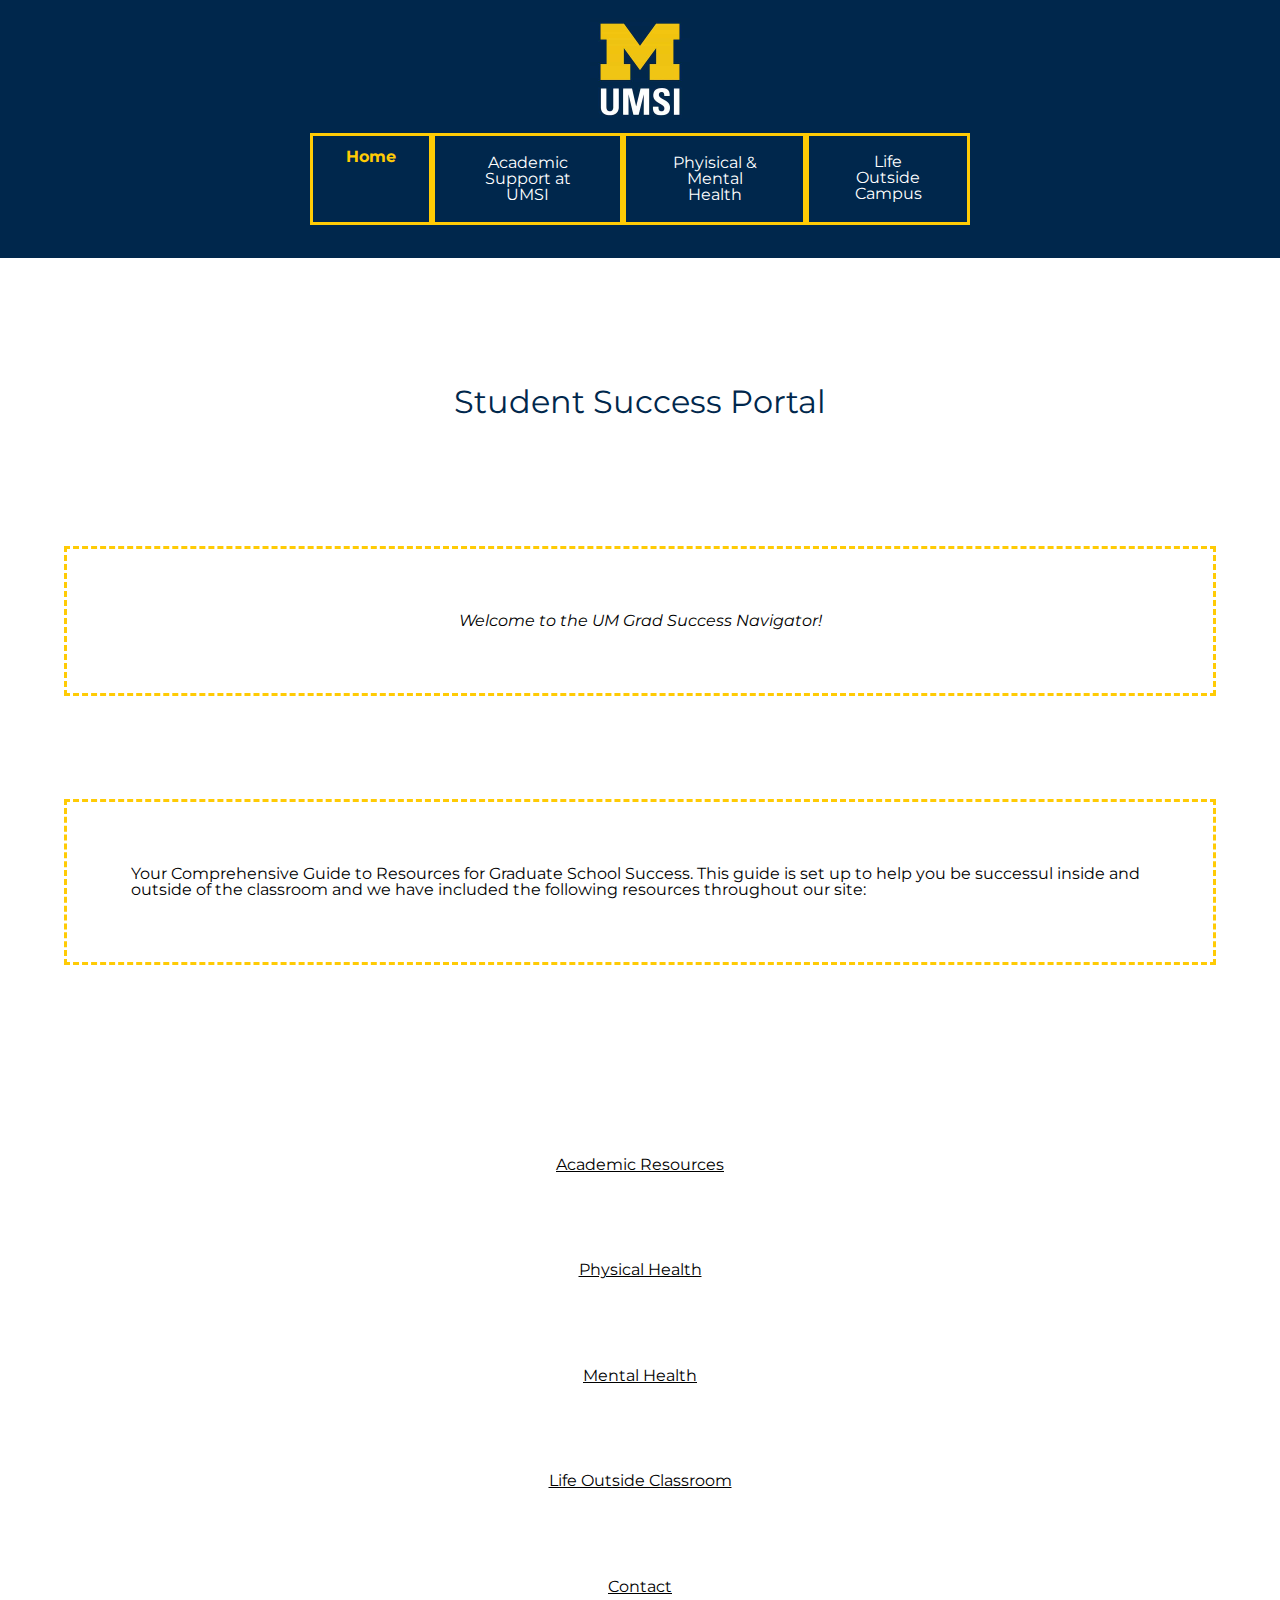
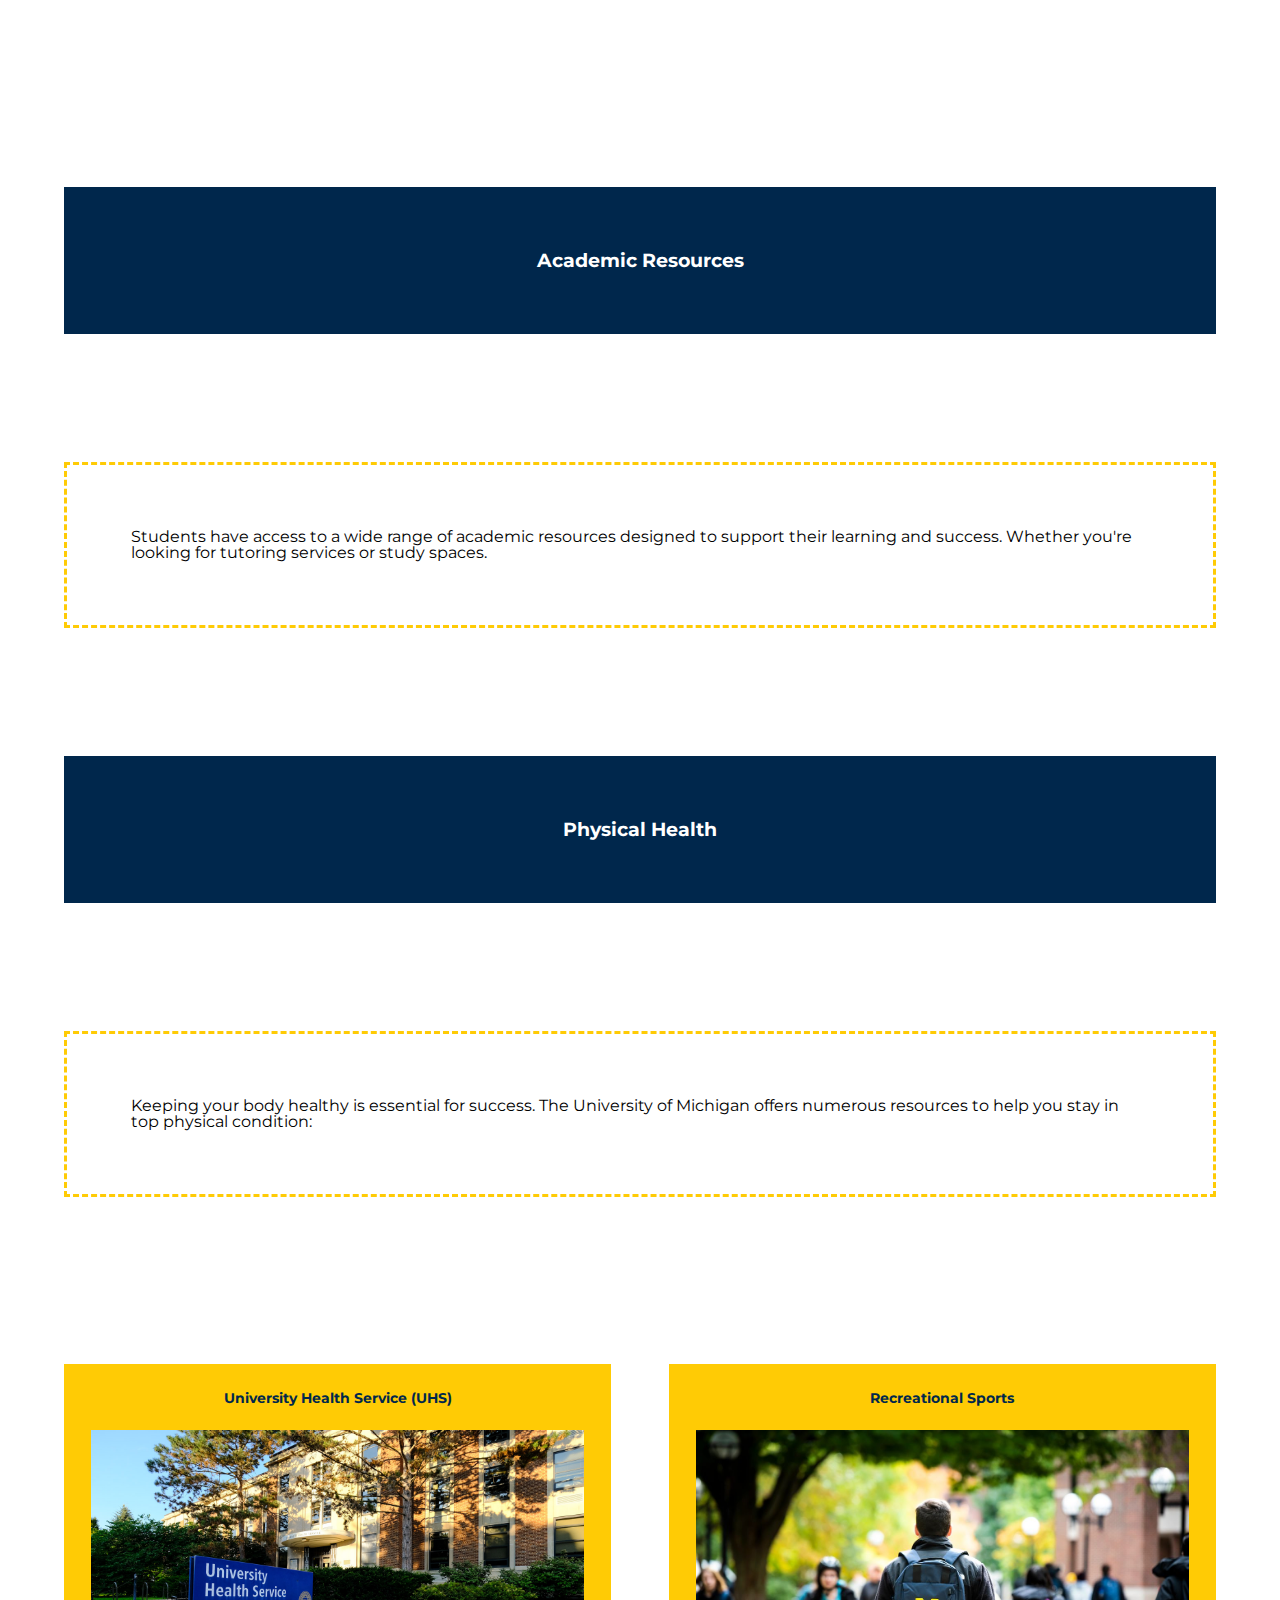
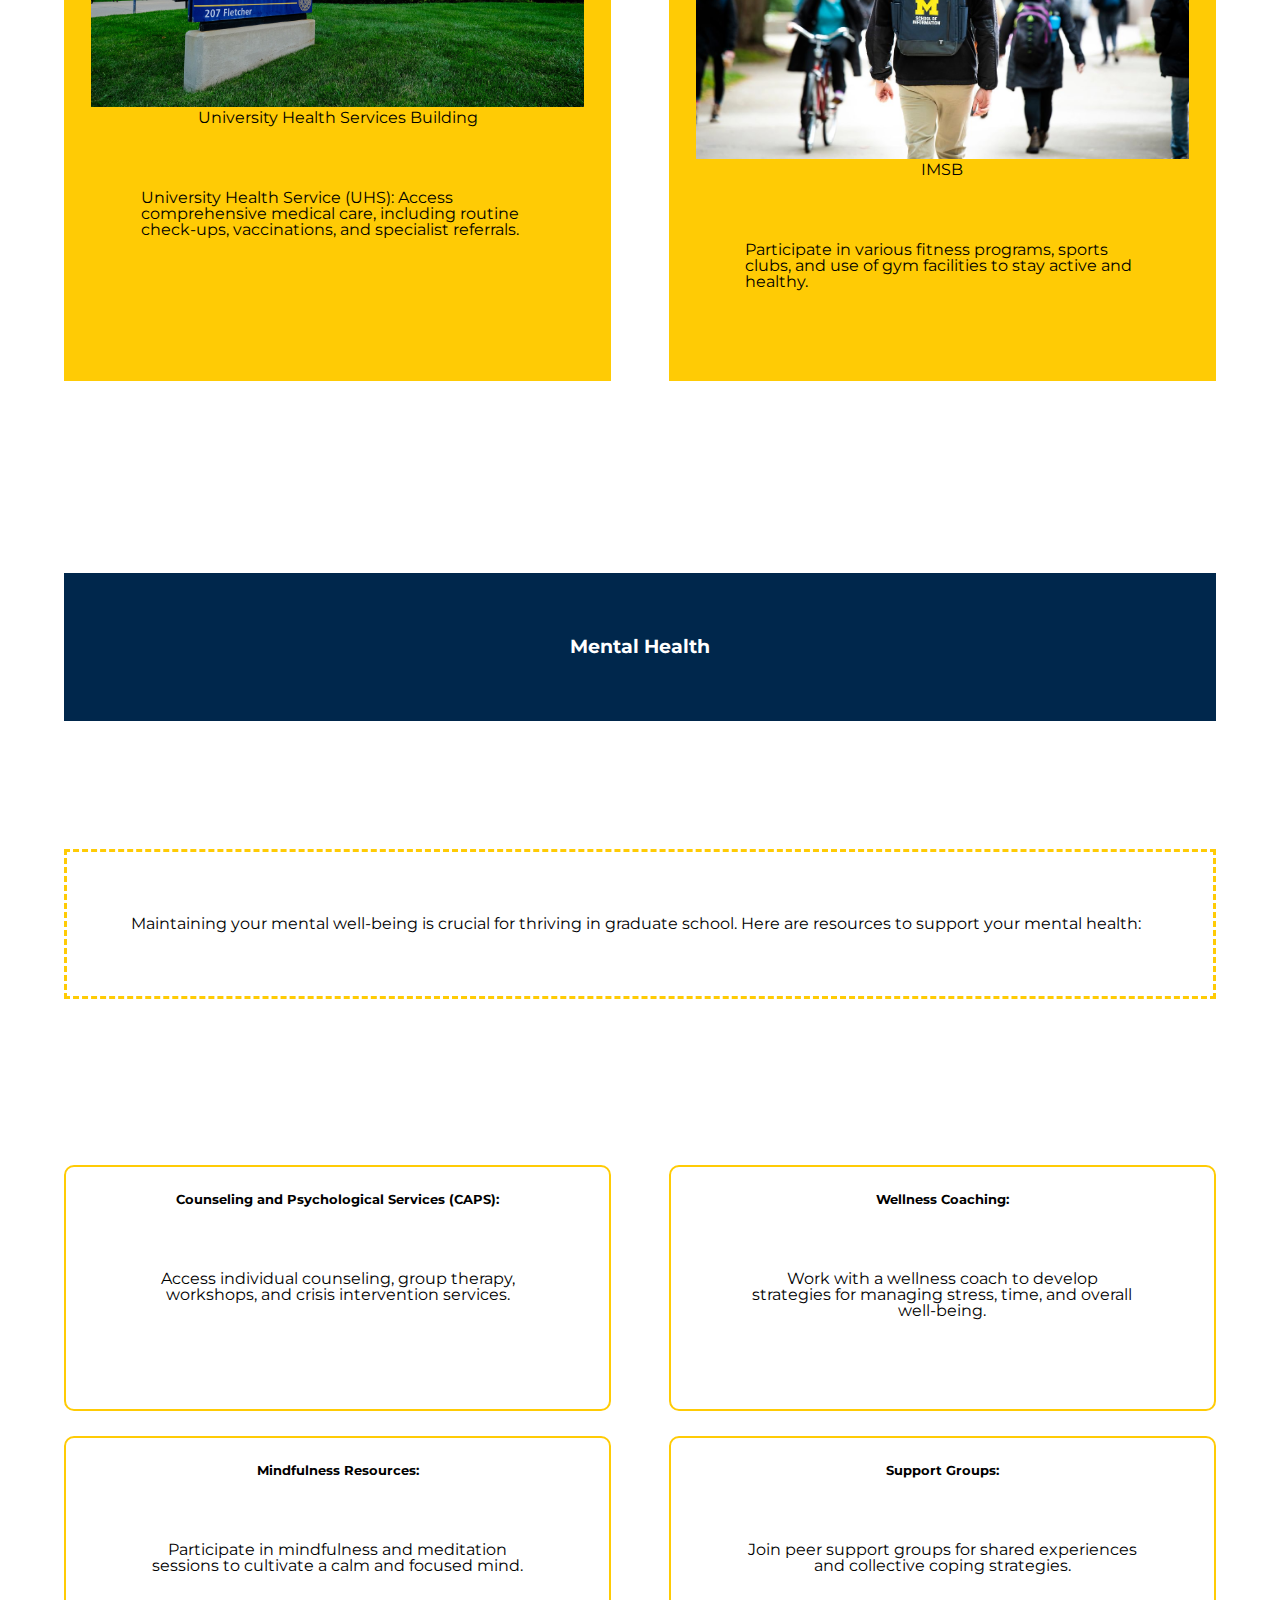
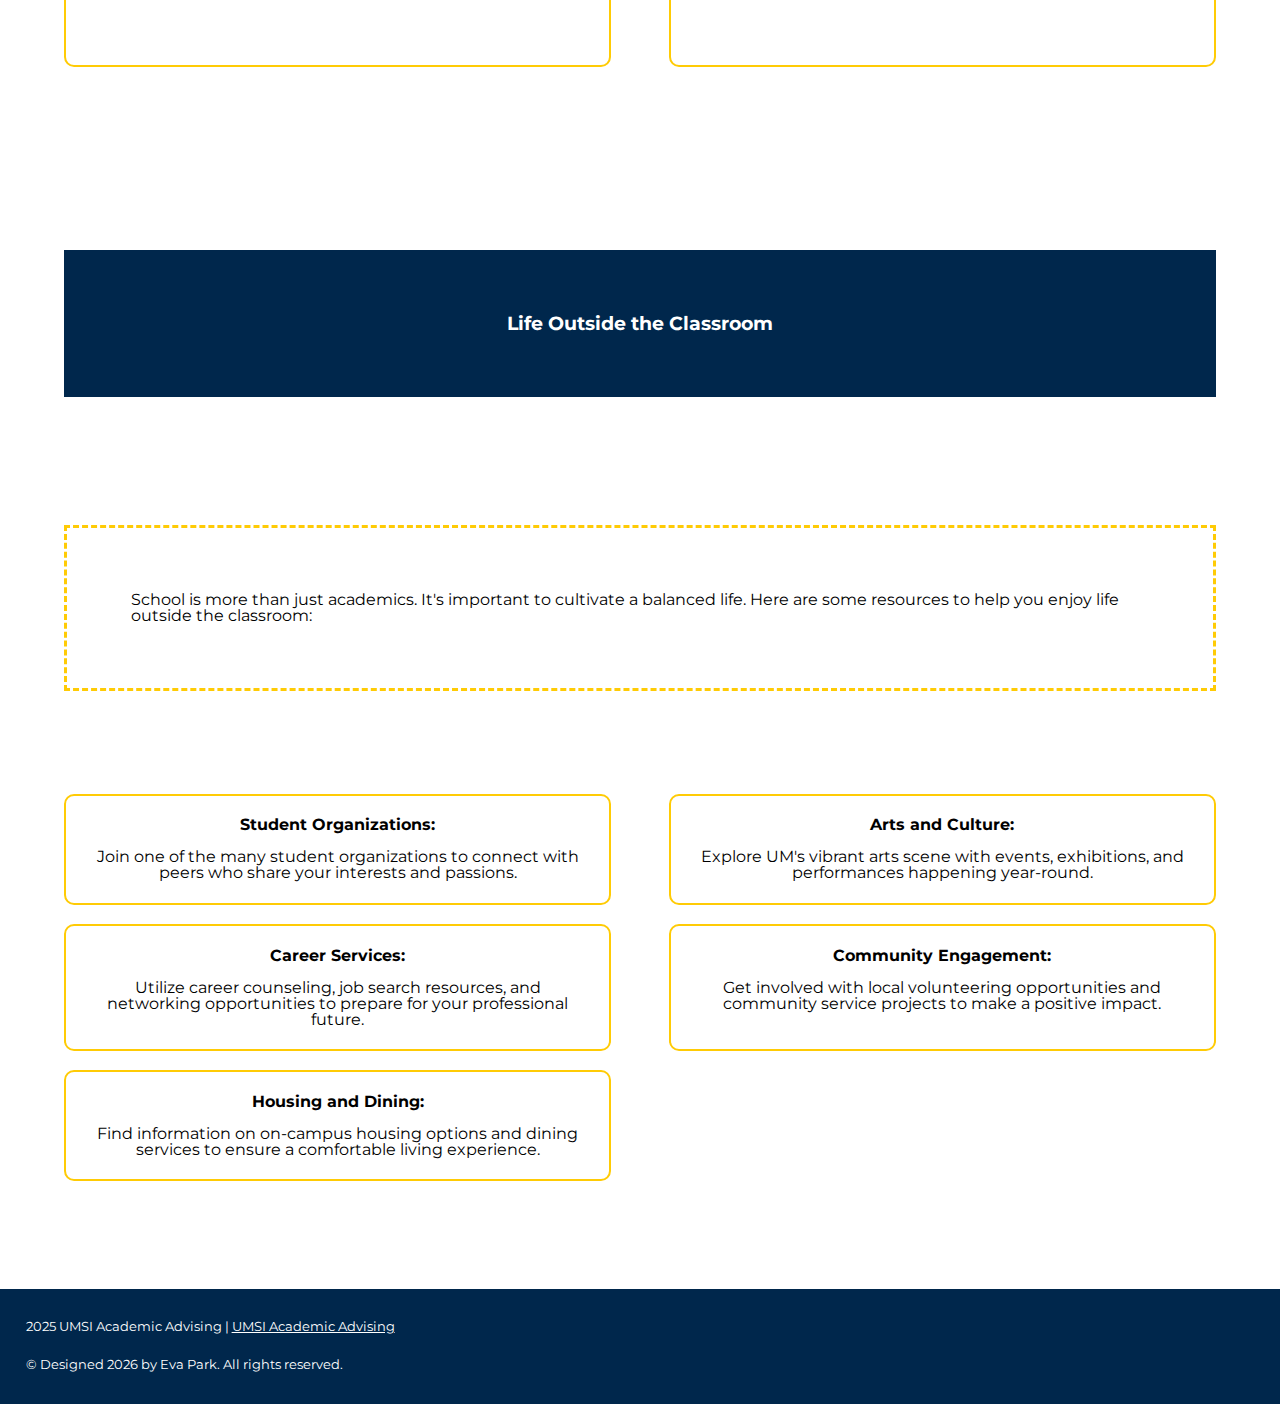
<file: index.html>
<!DOCTYPE html>
<html lang="en">
<head>
    <meta charset="UTF-8">
    <meta name="viewport" content="width=device-width, initial-scale=1.0">
    <link rel="stylesheet" href="css/html5reset.css">
    <link rel="stylesheet" type="text/css" href="css/style.css">
    <link href="https://fonts.googleapis.com/css2?family=Montserrat:ital,wght@0,100..900;1,100..900&display=swap" rel="stylesheet">
    <title>Student Success Portal</title>
</head>
<body>

    <header>
  <a href = "#main" class="skip">Skip to Main Content</a>
        <img class="logo" src="images/UMSI_signature_vertical_informal_solidblue.jpg" alt="UMSI Logo">
        <nav>
            <ul>
                <li><a href = "index.html" class="active">Home</a></li>
                <li><a href = "academic.html">Academic Support at UMSI</a></li>
                <li><a href = "health.html">Phyisical & Mental Health</a></li>
                <li><a href = "outside.html">Life Outside Campus</a></li>
            </ul>
        </nav>
        <h1 class="main-h1">Student Success Portal</h1>

    </header>
    <main id="main">
        <section>
            <p class="mainHeader">Welcome to the UM Grad Success Navigator!</p>
            <p> Your Comprehensive Guide to Resources for Graduate School Success. This guide is set up to help you be successul inside and outside of the classroom and we have included the following resources throughout our site:</p>
            <ol class="main-ol">
                <li>Academic Resources</li>
                <li>Physical Health</li>
                <li>Mental Health</li>
                <li>Life Outside Classroom</li>
                <li>Contact</li>
            </ol>
        </section>
<section>
    <h2>Academic Resources</h2>
    <p>Students have access to a wide range of academic resources designed to support their learning and success. Whether you're looking for tutoring services or study spaces. </p>

</section>

<h2>Physical Health</h2>
<p>Keeping your body healthy is essential for success. The University of Michigan offers numerous resources to help you stay in top physical condition:</p>
        <section class="physicalHealth">
           
            <article class="physicalHealth-item">
                <h3>University Health Service (UHS)</h3>
                <figure>
                    <img src="images/UHS.jpg" alt="University Health Services building">
                    <figcaption>University Health Services Building</figcaption>
                </figure>
                <p>University Health Service (UHS): Access comprehensive medical care, including routine check-ups, vaccinations, and specialist referrals.</p>
            </article>
            <article class="physicalHealth-item">
                <h3>Recreational Sports</h3>
                <figure>
                    <img src="images/UMSI_CampusFall_UMSIBackpack_02.jpg" alt="A student wears a UMSI backpack in fall on the drag.">
                    <figcaption>IMSB</figcaption>
                </figure>
                <p>Participate in various fitness programs, sports clubs, and use of gym facilities to stay active and healthy.</p>
            </article>
        </section>
        <h2>Mental Health</h2>
        <p>Maintaining your mental well-being is crucial for thriving in graduate school. Here are resources to support your mental health:</p>
        <section class="mentalHealth">
           
            <article>
                <h3>Counseling and Psychological Services (CAPS):</h3>
                <p> Access individual counseling, group therapy, workshops, and crisis intervention services.</p>
            </article>
            <article>
                <h3>Wellness Coaching:</h3>

                <p>Work with a wellness coach to develop strategies for managing stress, time, and overall well-being.</p>
            </article>
            <article>
                <h3>Mindfulness Resources:</h3>

                <p> Participate in mindfulness and meditation sessions to cultivate a calm and focused mind.</p>
            </article>
            <article>
                <h3>Support Groups:</h3>

                <p> Join peer support groups for shared experiences and collective coping strategies.</p>
            </article>
        </section>

        <h2>Life Outside the Classroom</h2>
            <p>School is more than just academics. It's important to cultivate a balanced life. Here are some resources to help you enjoy life outside the classroom:</p>
        <section>
            
            <article>
                <div  class="lifeOutside">
            
            <ul>
                <li><strong>Student Organizations:</strong><br><br>Join one of the many student organizations to connect with peers who share your interests and passions.</li>
                <li><strong>Arts and Culture:</strong><br><br>Explore UM's vibrant arts scene with events, exhibitions, and performances happening year-round.</li>
                <li><strong>Career Services:</strong><br><br>Utilize career counseling, job search resources, and networking opportunities to prepare for your professional future.</li>
                <li><strong>Community Engagement:</strong><br><br>Get involved with local volunteering opportunities and community service projects to make a positive impact.</li>
                <li><strong>Housing and Dining:</strong><br><br>Find information on on-campus housing options and dining services to ensure a comfortable living experience.</li>
            </ul>
        </div>

        </article>
        </section>
        <!-- Content taken & modified from UMGPT with the prompt, "write me a webpage of intro content to help University of Michigan Master's students navigate different resources for being successful in grad school - this will include academic resources, physical health resources, mental health resources, support for life outside the classroom"
        UMGPT. (2024). UMGPT (August 29th version) [Large language model]. -->
    </main>
    <footer>
        <p>2025 UMSI Academic Advising | <a href="https://sites.google.com/umich.edu/msiacademicadvising/student-support-resources">UMSI Academic Advising </a></p>
       
            <p>© Designed <span id="year"></span> by Eva Park. All rights reserved.</p>
        </footer>
        <script>
            document.getElementById("year").innerHTML = new Date().getFullYear();
          </script>
</body>

</html>
</file>
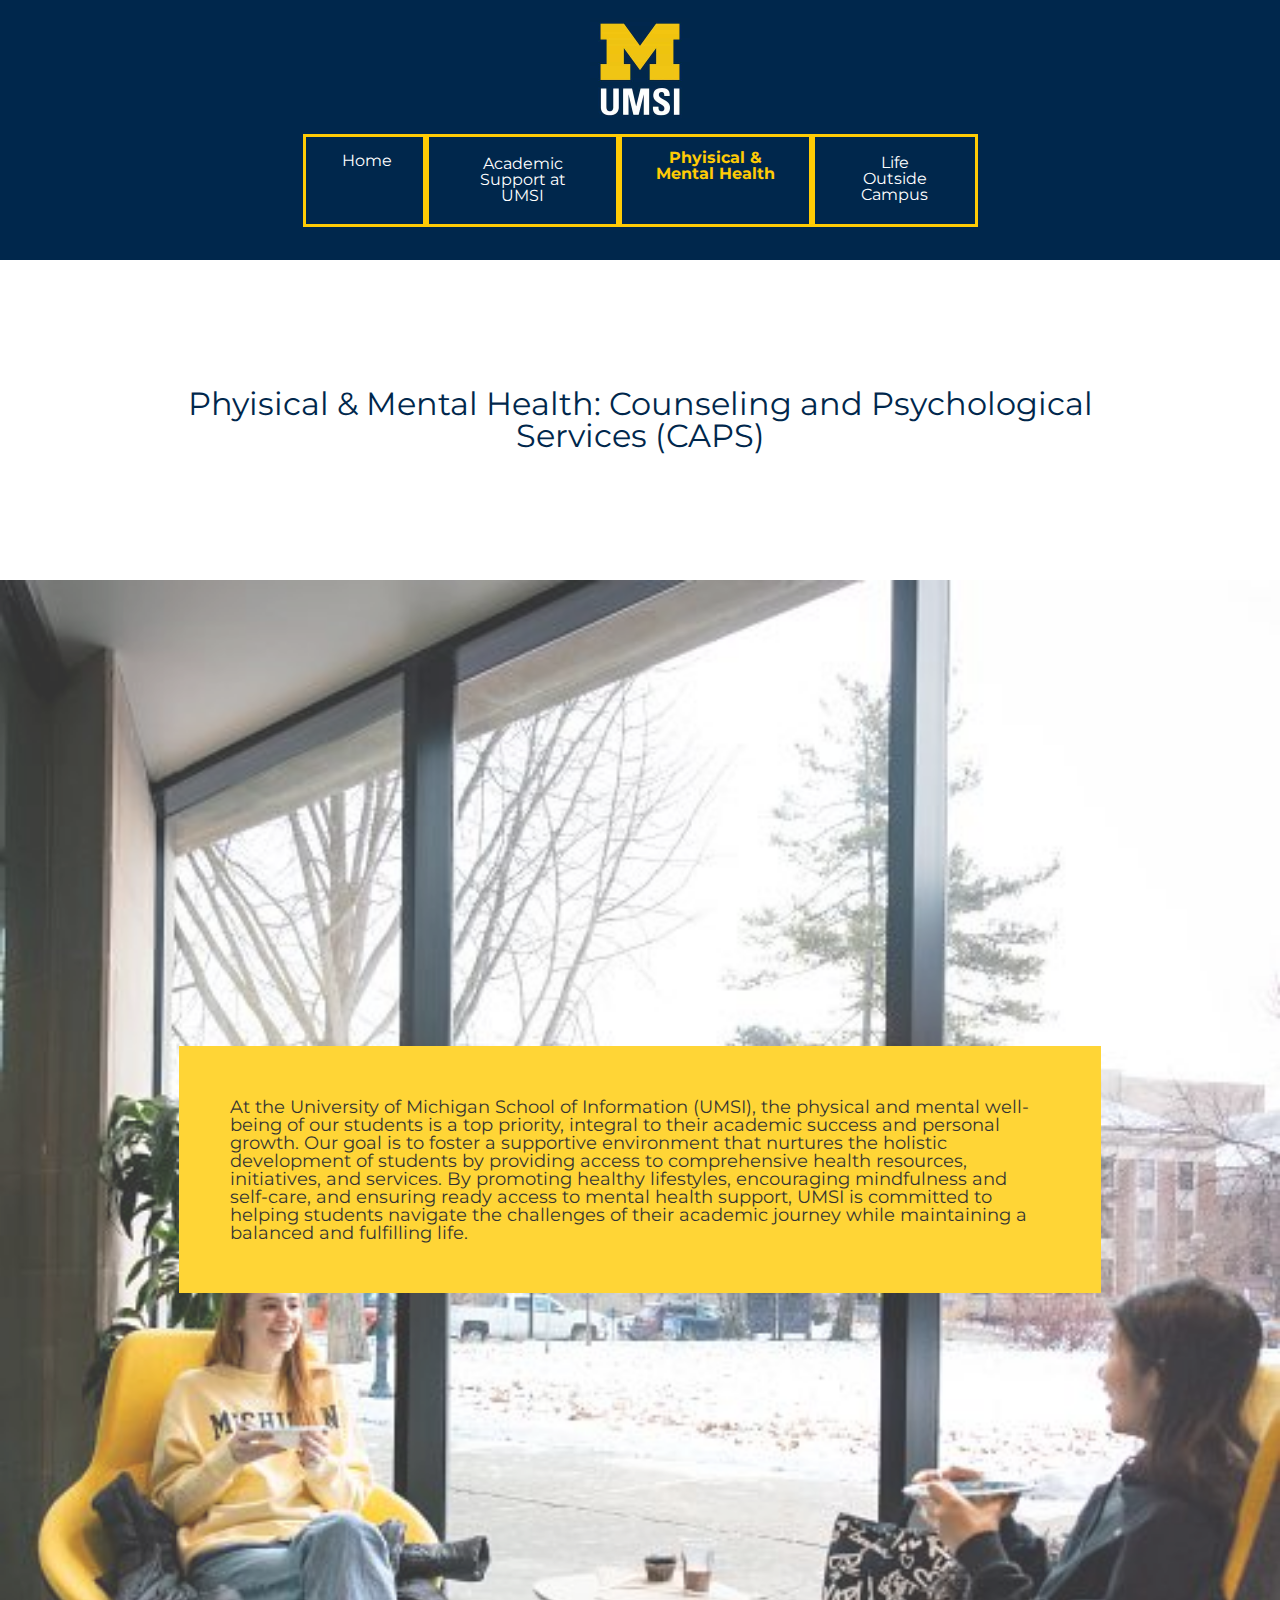
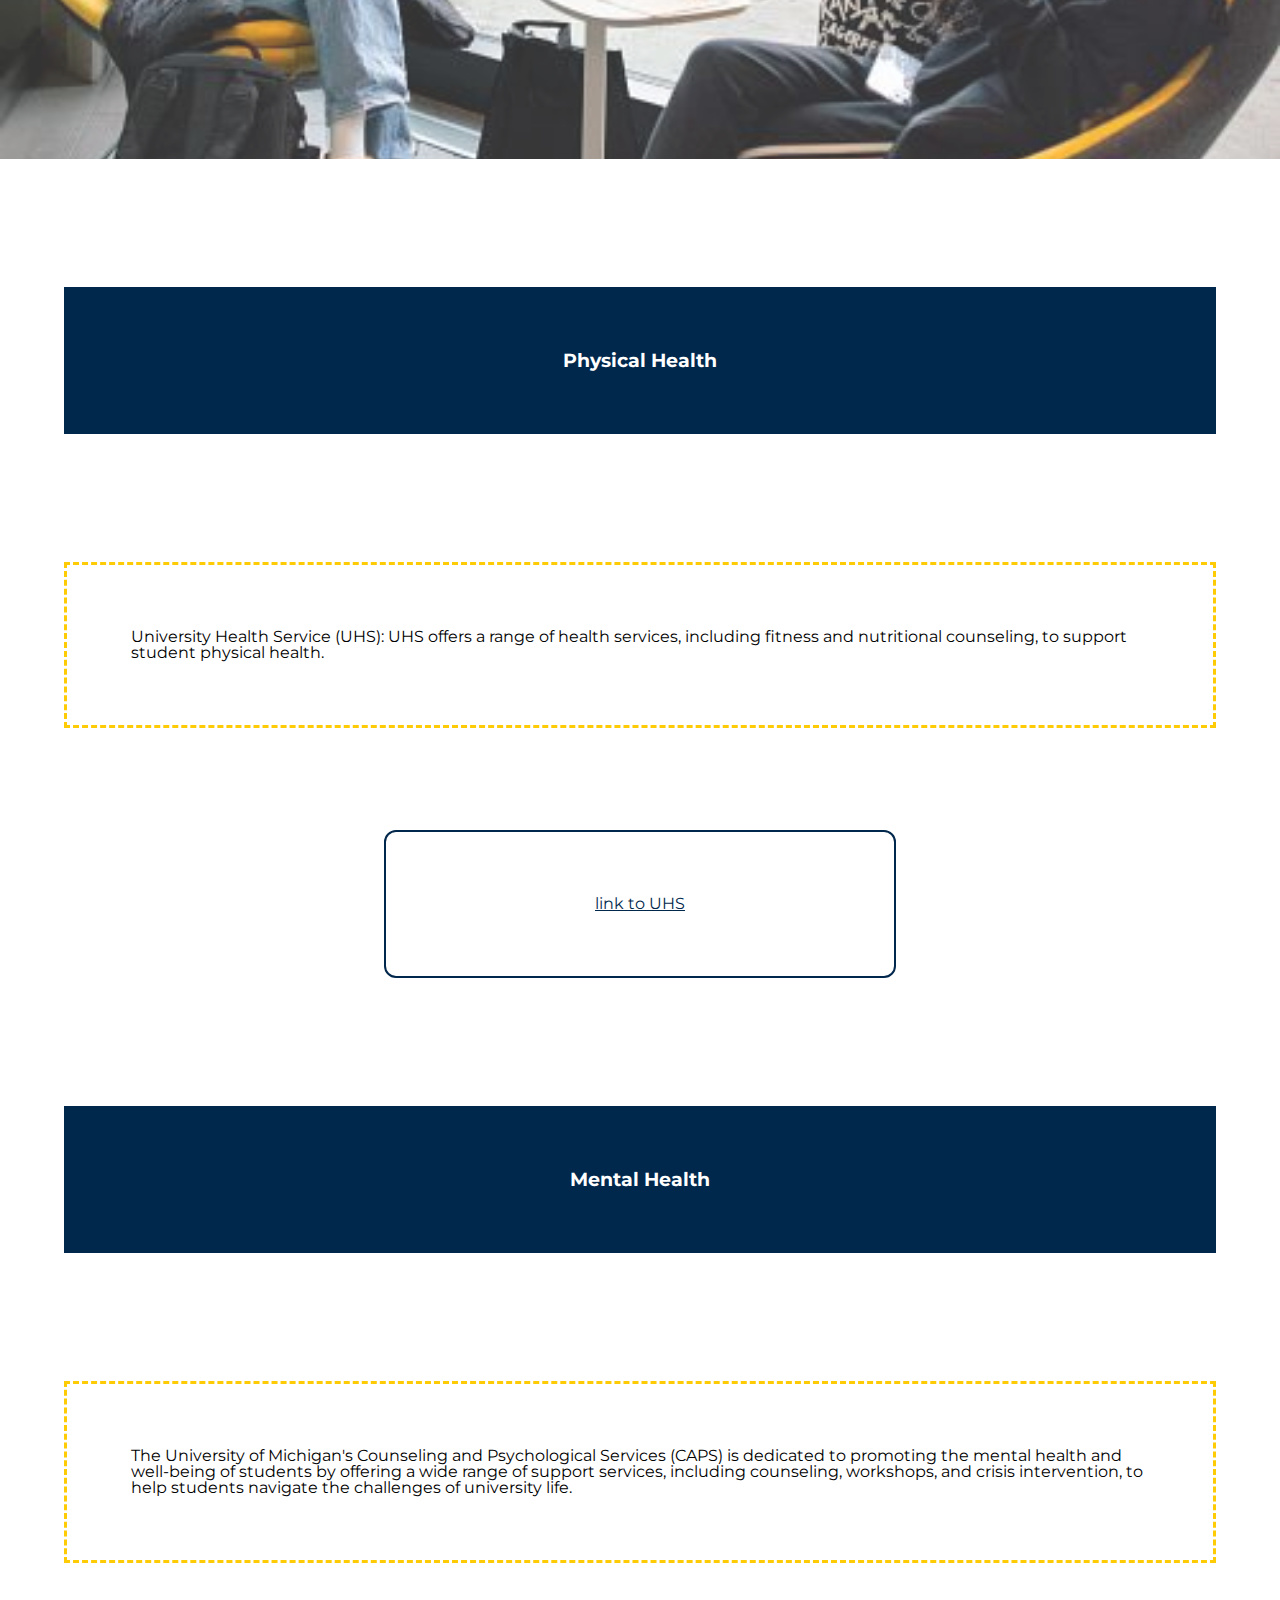
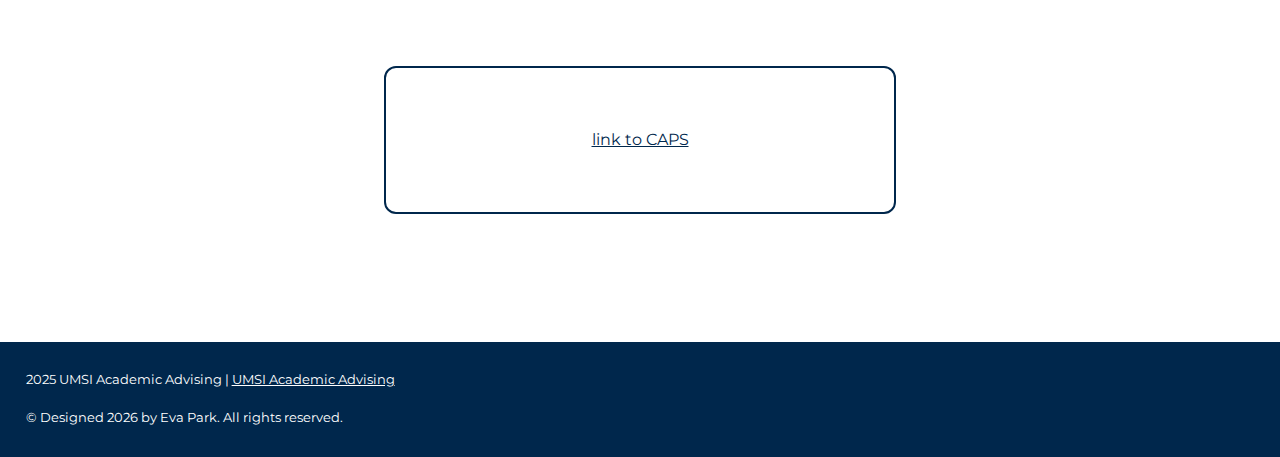
<file: health.html>
<!DOCTYPE html>
<html lang="en">
<head>
    <meta charset="UTF-8">
    <meta name="viewport" content="width=device-width, initial-scale=1.0">
    <link rel="stylesheet" href="css/html5reset.css">
    <link rel="stylesheet" type="text/css" href="css/style.css">
    <link href="https://fonts.googleapis.com/css2?family=Montserrat:ital,wght@0,100..900;1,100..900&display=swap" rel="stylesheet">
    <title>Page 1</title>
</head>
<body>

    <header>
        <a href = "#main" class="skip">Skip to Main Content</a>
        <img class="logo" src="images/UMSI_signature_vertical_informal_solidblue.jpg" alt="UMSI Logo">
            <nav>
                <ul>
                    <li><a href = "index.html">Home</a></li>
                    <li><a href = "academic.html">Academic Support at UMSI</a></li>
                    <li><a href = "health.html" class="active">Phyisical & Mental Health</a></li>
                    <li><a href = "outside.html">Life Outside Campus</a></li>
                </ul>
            </nav>
        <h1>Phyisical & Mental Health: Counseling and Psychological Services (CAPS)</h1>

    </header>
    <main id="main">
        <div class="pmhIntro">
            <p>At the University of Michigan School of Information (UMSI), the physical and mental well-being of our students is a top priority, integral to their academic success and personal growth. Our goal is to foster a supportive environment that nurtures the holistic development of students by providing access to comprehensive health resources, initiatives, and services. By promoting healthy lifestyles, encouraging mindfulness and self-care, and ensuring ready access to mental health support, UMSI is committed to helping students navigate the challenges of their academic journey while maintaining a balanced and fulfilling life. </p>
            <figure>
                <img src="images/MCOMMONS-WinterSemester2025-01 (1).jpg" alt="health page">
                
            </figure>
        </div>

            
            <!-- Jackie Wolf -->
    
<div>
    <h2>Physical Health</h2>
   
    <p>University Health Service (UHS): UHS offers a range of health services, including fitness and nutritional counseling, to support student physical health. 
    </p>

    <a href="https://uhs.umich.edu/" class="uhs">link to UHS</a>
</div>
        <div>

            <h2> Mental Health</h2>

<p>The University of Michigan's Counseling and Psychological Services (CAPS) is dedicated to promoting the mental health and well-being of students by offering a wide range of support services, including counseling, workshops, and crisis intervention, to help students navigate the challenges of university life.</p>

            <a href="https://caps.umich.edu/" class="caps">link to CAPS</a>

        </div>
       
    </main>

     <!-- Content taken & modified from UMGPT with the prompt, "write an intro sentence about UM CAPS, write an intro paragraph that introduces the goal for UMSI students' Phyisical & Mental Health"
        UMGPT. (2024). UMGPT (August 29th version) [Large language model]. -->
        <footer>
            <p>2025 UMSI Academic Advising | <a href="https://sites.google.com/umich.edu/msiacademicadvising/student-support-resources">UMSI Academic Advising </a></p>
           
                <p>© Designed <span id="year"></span> by Eva Park. All rights reserved.</p>
            </footer>
            <script>
                document.getElementById("year").innerHTML = new Date().getFullYear();
              </script>
    
</body>

</html>
</file>
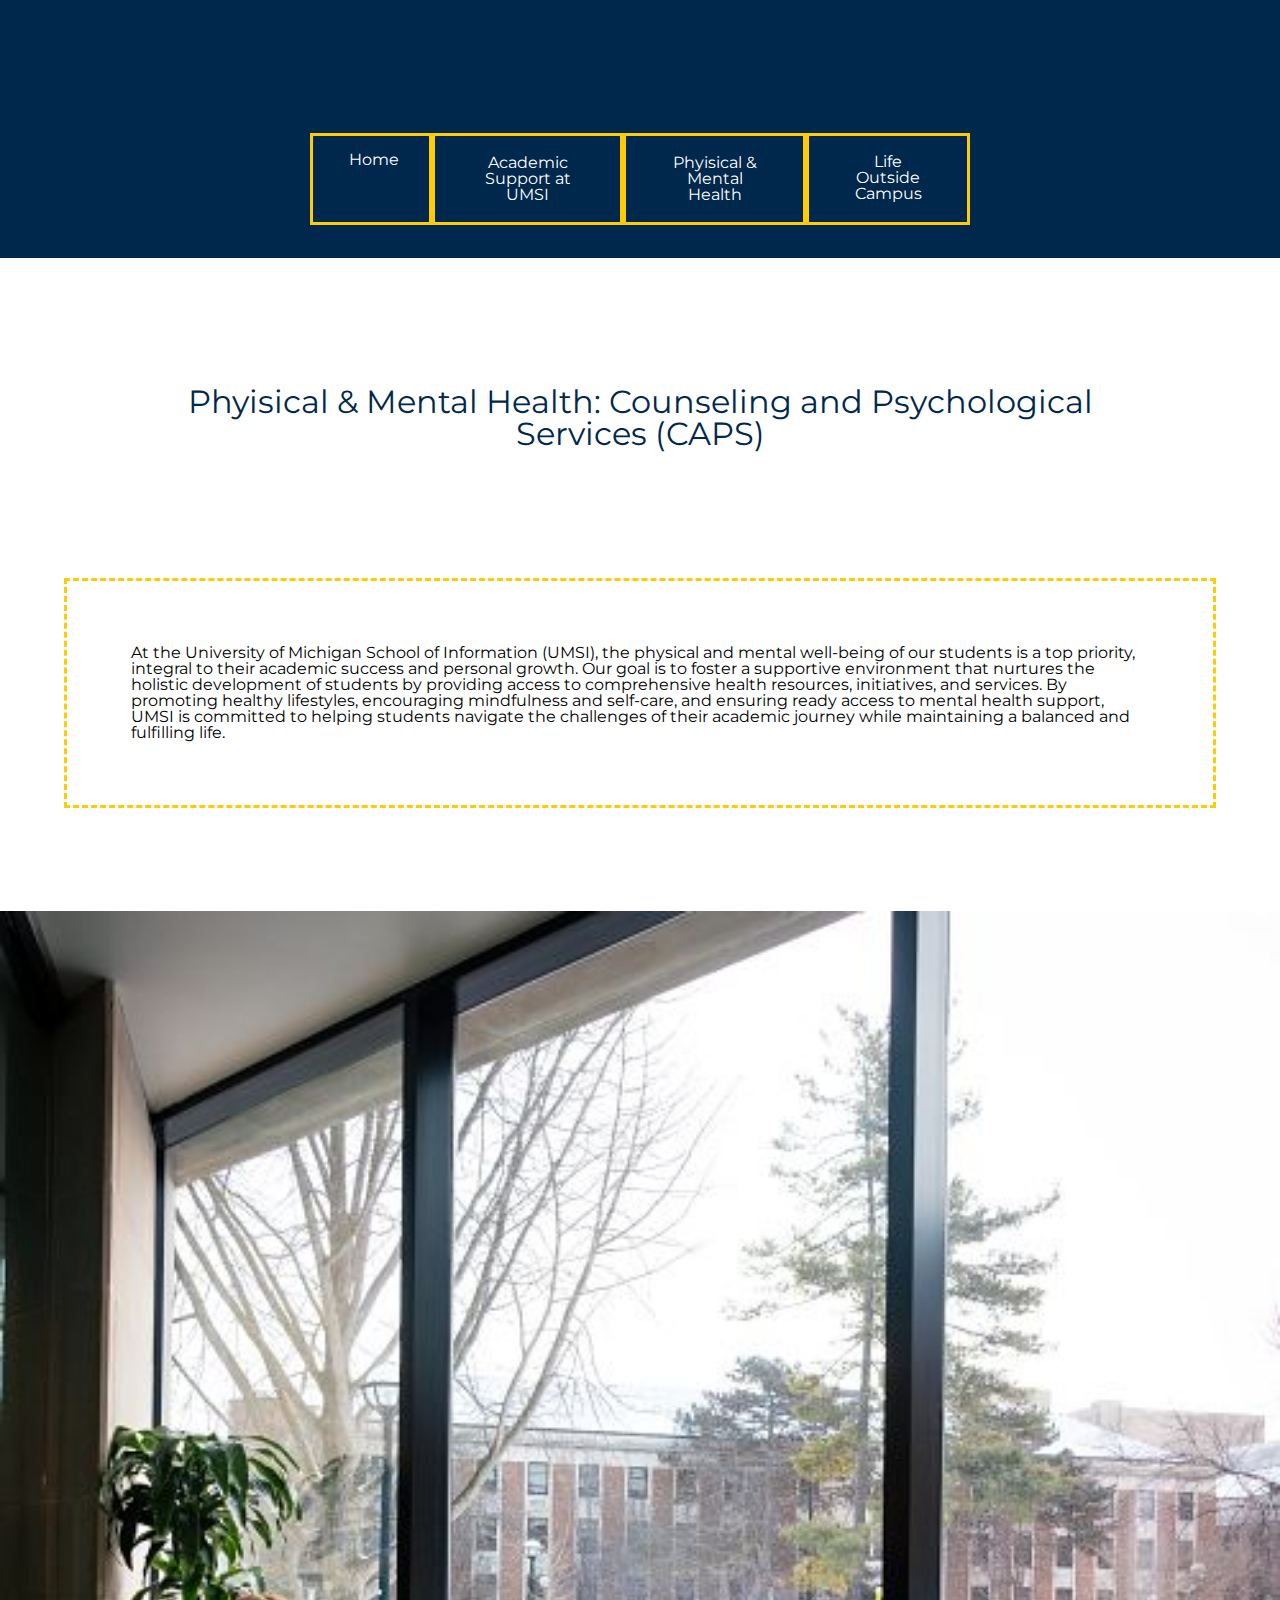
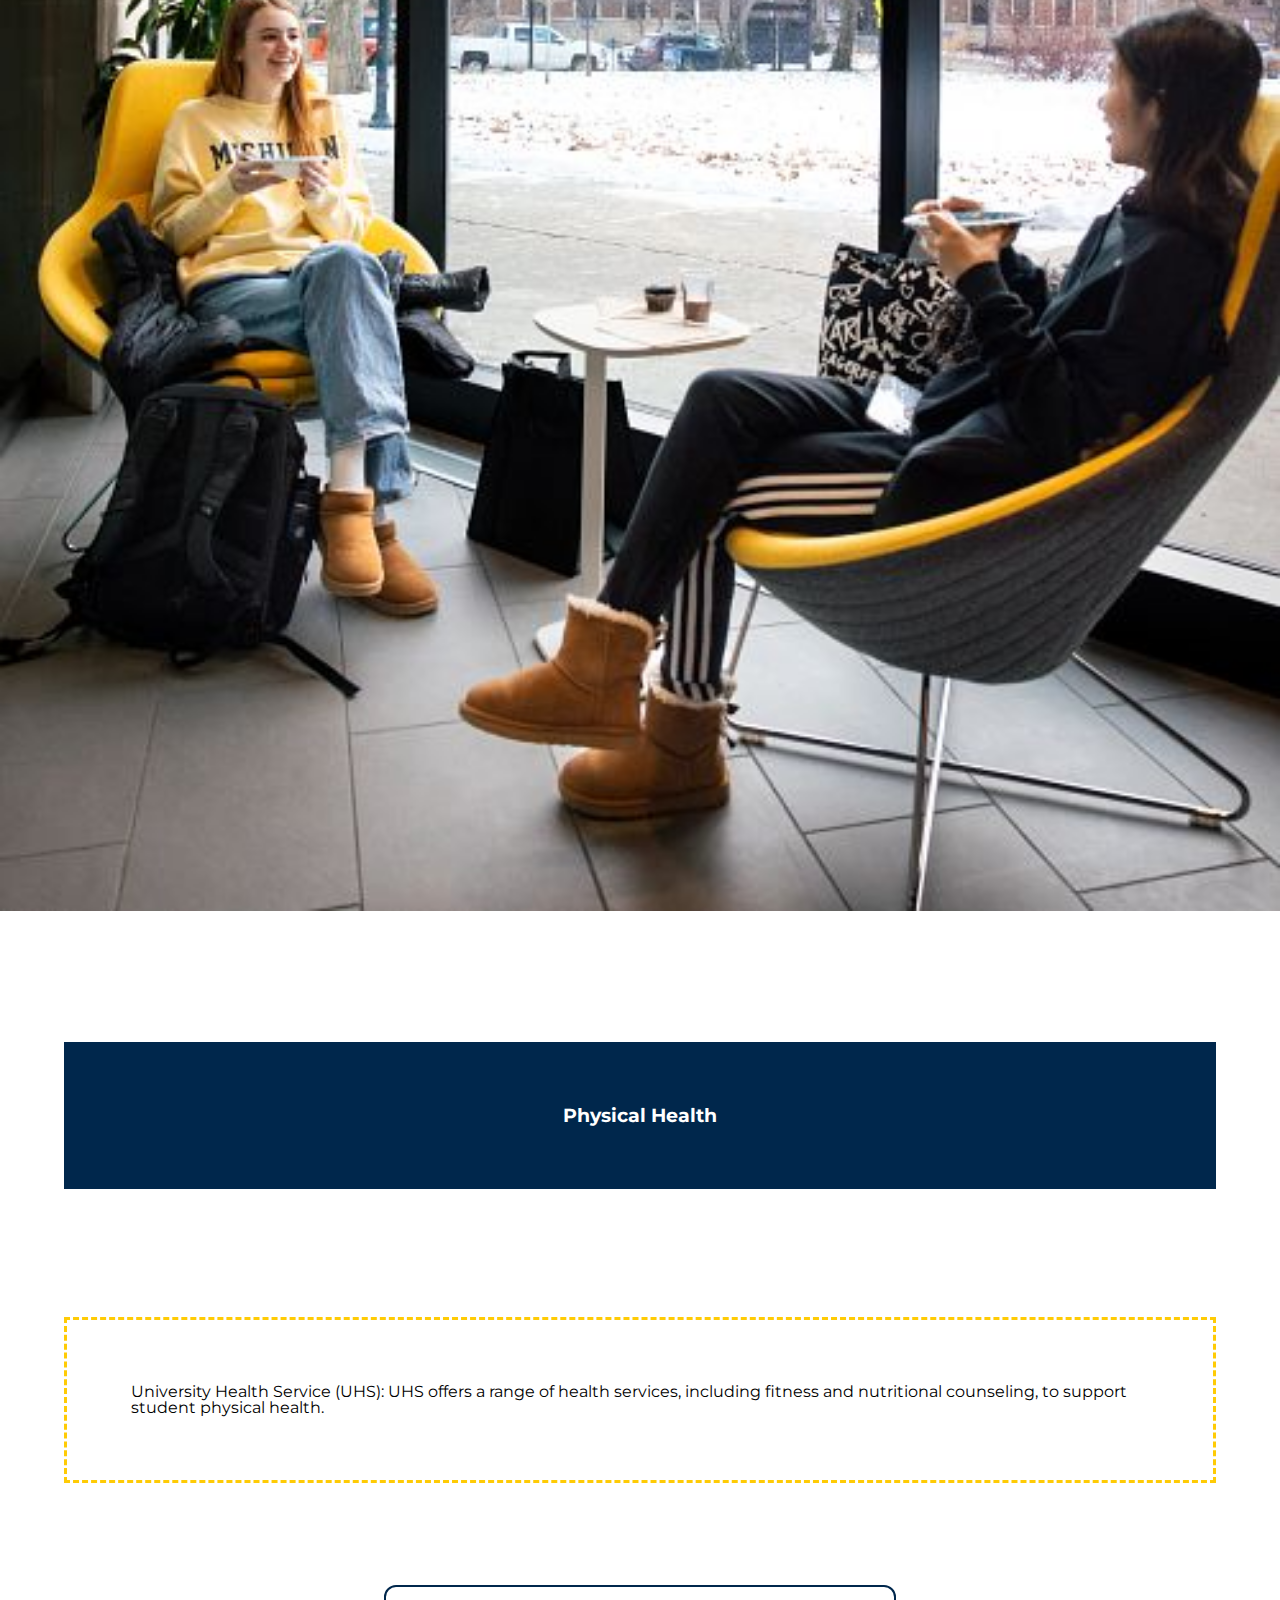
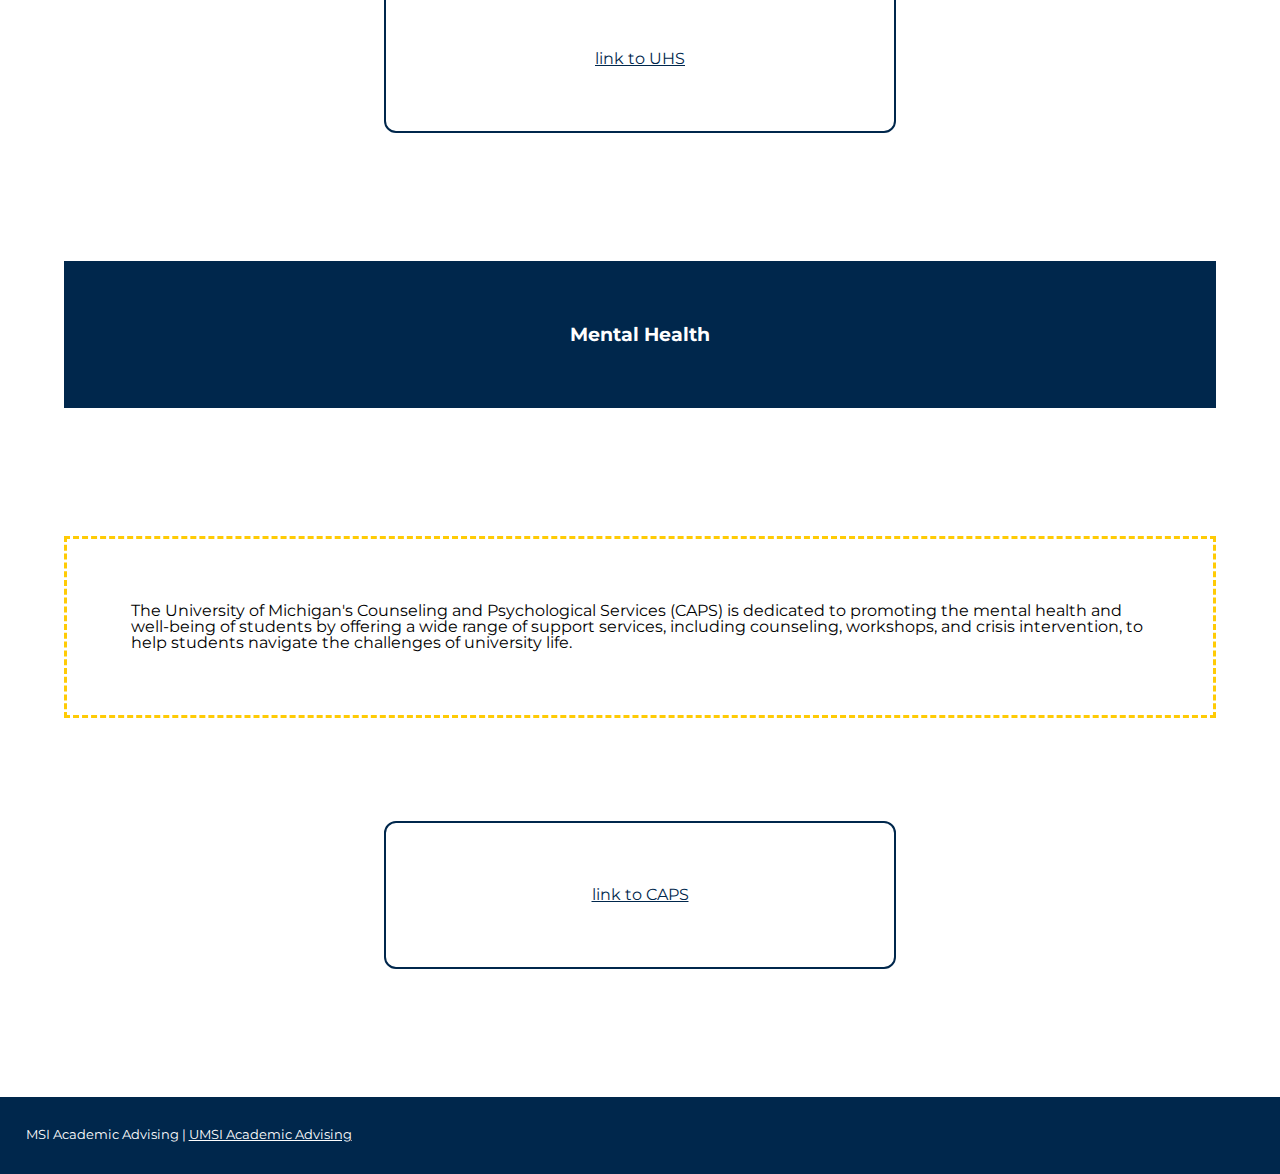
<file: page_2.html>
<!DOCTYPE html>
<html lang="en">
<head>
    <meta charset="UTF-8">
    <meta name="viewport" content="width=device-width, initial-scale=1.0">
    <link rel="stylesheet" href="css/html5reset.css">
    <link rel="stylesheet" type="text/css" href="css/style.css">
    <link href="https://fonts.googleapis.com/css2?family=Montserrat:ital,wght@0,100..900;1,100..900&display=swap" rel="stylesheet">
    <title>Page 1</title>
</head>
<body>

    <header>
        <a href = "#main" class="skip">Skip to Main Content</a>
            <nav>
                <ul>
                    <li><a href = "index.html">Home</a></li>
                    <li><a href = "page_1.html">Academic Support at UMSI</a></li>
                    <li><a href = "page_2.html">Phyisical & Mental Health</a></li>
                    <li><a href = "page_3.html">Life Outside Campus</a></li>
                </ul>
            </nav>
        <h1>Phyisical & Mental Health: Counseling and Psychological Services (CAPS)</h1>

    </header>
    <main id="main">
        <div>
            <p>At the University of Michigan School of Information (UMSI), the physical and mental well-being of our students is a top priority, integral to their academic success and personal growth. Our goal is to foster a supportive environment that nurtures the holistic development of students by providing access to comprehensive health resources, initiatives, and services. By promoting healthy lifestyles, encouraging mindfulness and self-care, and ensuring ready access to mental health support, UMSI is committed to helping students navigate the challenges of their academic journey while maintaining a balanced and fulfilling life. </p>
            <figure>
                <img src="images/MCOMMONS-WinterSemester2025-01 (1).jpg" alt="health page">
                
            </figure>
        </div>

            
            <!-- Jackie Wolf -->
    
<div>
    <h2>Physical Health</h2>
   
    <p>University Health Service (UHS): UHS offers a range of health services, including fitness and nutritional counseling, to support student physical health. 
    </p>

    <a href="https://uhs.umich.edu/" class="uhs">link to UHS</a>
</div>
        <div>

            <h2> Mental Health</h2>

<p>The University of Michigan's Counseling and Psychological Services (CAPS) is dedicated to promoting the mental health and well-being of students by offering a wide range of support services, including counseling, workshops, and crisis intervention, to help students navigate the challenges of university life.</p>

            <a href="https://caps.umich.edu/" class="caps">link to CAPS</a>

        </div>
       
    </main>

     <!-- Content taken & modified from UMGPT with the prompt, "write an intro sentence about UM CAPS, write an intro paragraph that introduces the goal for UMSI students' Phyisical & Mental Health"
        UMGPT. (2024). UMGPT (August 29th version) [Large language model]. -->
    <footer>
        <p>MSI Academic Advising | <a href="https://sites.google.com/umich.edu/msiacademicadvising/student-support-resources">UMSI Academic Advising </a></p>
    </footer>
    
</body>

</html>
</file>
<file: css/style.css>
body{
    font-family: "Montserrat", sans-serif;
}

.skip {
    position: absolute;
    left: -10000px;
    top: auto;
    width: 1px;
    height: 1px;
    overflow: hidden;
  }

  .skip:focus {
    position: static;
    width: auto;
    height: auto;
  }

img{
    width: 100%;
    height: auto;
}

.logo{
    height: 100px;
    width: auto;
    position: absolute;
    top: 2%;
    left: 35%;
}

nav .active {
color: #FFCB05;
font-weight: bold;
}

nav{
    width: 100%;
    background-color: #00274C;
    padding-top: 40%;
    display: flex;
    align-items: center;
    justify-content: center;
}

nav ul{
text-align: center;
margin: 0;
padding: 0;
}

nav ul li{
    margin: 5% 0;
    border: solid 3px #FFCB05;
    padding: 10% 0;
     
    
}

nav ul li a {
text-decoration: none;
font-size: 100%;
color: #ffffff;
margin: 5% 5%;
display: block;
}


nav ul li a:hover {
    background-color: #FFCB05; 
   
  }


h1{
    margin: 10%;
    font-size: 200%;
    color: #00274C;
    text-align: center;

}

.mainHeader{
    text-align: center;
    font-style: italic;
  
}

h2{
    padding: 5% 5%;
    font-weight: bold;
    font-size: larger;
    background-color: #00274C;
    color: #ffffff;
    margin: 10% 5%;
    text-align: center;
}

h3{
    font-size: 80%;
   
}

p{
    margin: 8% 5%;
    border: dashed 3px #FFCB05;
    padding: 5% 5%;
    
}

.main-ol{
    margin: 15%;
    text-align: center;
}

.main-ol li{
    margin: 10%;
    text-decoration: underline;
}

.lifeOutside li{

}

.pmhIntro p{
    background-color: #FFCB05;
}

.physicalHealth{
    display: grid;
    grid-template-columns: 1fr 1fr;
    gap:5%;
    padding: 5%;
    margin: 0 auto;
}

.physicalHealth-item{
    background-color: #FFCB05;
    text-align: center;
    padding: 5% 5%;
}

.physicalHealth-item h3{
    margin-bottom: 5%;
    color: #00274C;
    font-size: 90%;
    font-weight: bolder;
}

.physicalHealth-item p{
    border: none;
}

.physicalHealth p{
    text-align: left;

}

.mentalHealth{
    display: grid;
    grid-template-columns: repeat(2, 1fr);
    grid-template-rows: repeat(2, 1fr);
    gap:5%;
    padding: 5%;
    margin: 0 auto;

}

.mentalHealth article{
    border-radius: 10px;
    border:solid 2px #FFCB05;
    text-align: center;
    padding: 5% 5%;
    text-align: center;
}

.mentalHealth article h3{
    font-weight: bolder;
}

.mentalHealth p{
    border: none;
}

.lifeOutside ul{
    display: grid;
    grid-template-columns: repeat(2,1fr);
    grid-template-rows: repeat(2,1fr);
    gap: 5%;
    margin: 5% 5%;
    margin-bottom: 100px;
}

.lifeOutside ul li{
     border-radius: 10px;
    border:solid 2px #FFCB05;
    text-align: center;
    padding: 4% 4%;
    text-align: center;
}

.linkToOff{

    font-weight: bolder;
}

.linkToOn{


    font-weight: bolder;
}

strong{
    font-weight: bold;
}


.academicSupport_intro{
    margin: 10% 5%;
   
}

.academicSupport_intro p{
    background-color: #FFCB05;
}

.academicSupport{
    margin: 15% auto;
}

.tutoring{
    text-align: center;

}

.umsiTutoringIntro p{
    margin-bottom: 20%;
}

.umsiTutoring{
  
    color: #00274C;
    border: solid 2px #00274C;
    border-radius: 12px;
    background-color: #ffffff;
    padding: 5%;

}

.umsiTutoring:hover{
    background-color:#00274C;
    color: #FFCB05;
}

.studySpaces{
    margin-top: 20%;
}

.studyGrid {
    display: grid;
    grid-template-columns: 1fr 1fr;
    grid-template-rows: repeat(3,auto);
    align-items: center;
    gap: 2%;
    
}

.grid-item{
    display: flex;
    align-items: center;

}

.grid-item img{
    width: 100%;

}

.studySpaces h3{
    text-align: center;
    font-weight: bold;
}

.studySpaces p{
    font-size: 80%;
}


a.uhs{
    display: block;
    text-align: center;
}

.uhs{
    color: #00274C;
    border: solid 2px #00274C;
    border-radius: 12px;
    background-color: #ffffff;
    padding: 5% 5%;
    margin: 5% 20%;

}

.uhs:hover{

    background-color:#00274C;
    color: #FFCB05;
}

.caps{

    color: #00274C;
    border: solid 2px #00274C;
    border-radius: 12px;
    background-color: #ffffff;
    padding: 5% 5%;
    margin: 5% 20%;
}

.caps:hover{

    background-color:#00274C;
    color: #FFCB05;
}

a.caps{
    display: block;
    text-align: center;
}

.locIntro img{
    width: 100%;
    height: 400px;
    object-fit: cover;
}

.locIntro p{
    background-color: #FFCB05;
}


.MBC {
    display: block;
    text-align: center;

    color: #00274C;
    border: solid 2px #00274C;
    border-radius: 12px;
    background-color: #ffffff;
    padding: 5% 5%;
    margin: 5% 20%;
}

.MBC:hover{

    background-color:#00274C;
    color: #FFCB05;

}



.offContainer{
    background-color: #FFCB05;
    margin: 20% 0;
    margin-top: 10%;
    display: grid;
    grid-template-columns: repeat(3,1fr);
    justify-items: center;
    padding: 10% 4%;
}

.offContainer h3{
   
    text-align: center;
    color: #00274C;
    padding: 5%;
    background-color: #ffffff;
}

.offContainer-item{
    padding: 5%;
    min-width: 0;
    font-size: smaller;
}

.offContainer-item p{
    font-size: x-small;
    border: none;
}

.linkToOff{
    color: #00274C;
    border: solid 2px #00274C;
    border-radius: 12px;
    background-color: #ffffff;
    padding: 5%;
    grid-column-start: 1;
    grid-column-end: 4;
    margin-bottom: 10%;
}

.linkToOff:hover{
    background-color:#00274C;
    color: #FFCB05;
}

.linkToOn:hover{
    background-color:#00274C;
    color: #FFCB05;
}

.onContainer{
    background-color: #FFCB05;
    margin: 20% 0;
    margin-top: 10%;
    display: grid;
    grid-template-columns: repeat(3,1fr);
    justify-items: center;
    padding: 10% 4%;

}

.onContainer-item p{
    font-size: x-small;
    border: none;
}

.onContainer-item{
    padding: 5%;
    min-width: 0;
    font-size: smaller;
}

.linkToOn{
    color: #00274C;
    border: solid 2px #00274C;
    border-radius: 12px;
    background-color: #ffffff;
    padding: 5%;
    grid-column-start: 1;
    grid-column-end: 4;
    margin-bottom: 10%;
}
.onContainer h3{
   
    text-align: center;
    color: #00274C;
    padding: 5%;
    background-color: #ffffff;
}

footer{
    font-size: 80%;
    background-color: #00274C;
    color: #ffffff;
    padding: 0.5% 0;
    margin-top: 10%;
}

footer p{
    border: none;
    margin: 2% 2%;
    padding: 0;
}

footer a{
    color: #ffffff;
}



@media (min-width: 734px) {
    
nav ul{
    display:flex;
    /* align-items: center; */

}

.logo{
 
 left: 50%;
 transform: translateX(-50%);   
}

nav{
    padding-top:100px;
}

nav ul li{
    padding: 2% 5%;
    justify-content: center;
    
   
}

a.active{
    padding:0%;
    margin: 0%;
   
}

h2{
    padding: 5% 5%;

}

.housing {
    display: grid;
    grid-template-columns: 1fr 1fr;
    gap: 5%;
    margin: 0 5%;

}

.offContainer{

    margin-top: 0;

}

.onContainer{
    margin-top: 0;
 
}

.housing h3{
font-size: larger;
}

.housing p{
    font-size: larger;
}

.locIntro {

    background-image: url("../images/UMSI_fallday_10.5.22_019.jpg");
    background-size: cover;
    padding: 30% 5%;
    margin-left: 0;
    margin-right: 0;
    border: none;
opacity: 80%;
font-size: large;


}

.locIntro p{
    background-color: #FFCB05;
    border: none;
    
}

.locIntro figure{ 
    display: none;
}

.mbc img{
    width: 50%;
    display: block;
    left: 50%;
    transform: translateX(50%);   
}


.pmhIntro {

    background-image: url("../images/MCOMMONS-WinterSemester2025-01 (1).jpg");
    background-size: cover;
    padding: 30% 10%;
    margin-left: 0;
    margin-right: 0;
    border: none;
opacity: 80%;
font-size: large;
    
}

.pmhIntro p{
    background-color: #FFCB05;
    border: none;
}


.pmhIntro figure{
    display: none;
}


.academicSupport_intro{


    background-image: url("../images/MCOMMONS-FinalsStudyLocations2024-22.jpg");
    background-size: contain;
    padding: 30% 10%;
    margin-left: 0;
    margin-right: 0;
    border: none;
opacity: 80%;
font-size: large;
}

.academicSupport_intro p{
    background-color: #FFCB05;
    border: none;
}

.academicSupport {
    display: none;
}


a.uhs{

    padding: 5%;
    margin: 5% 30%;
}

a.caps{


    padding: 5%;
    margin: 5% 30%;
}

a.MBC{  
    padding: 5%;
    margin: 5% 30%;
}

.housingIntro p{
  padding: 5% 10%;
  margin-bottom: 10%;
}




}



.page404 {
    text-align: center;
    padding: 10% 5%;
    color: #00274C;
  }
  
  .page404 h1 {
    font-size: 3em;
    margin-bottom: 1em;
  }
  
  .page404 a {
    display: inline-block;
    margin-top: 2em;
    padding: 0.5em 1.5em;
    background-color: #FFCB05;
    color: #00274C;
    text-decoration: none;
    font-weight: bold;
    border-radius: 8px;
  }
</file>
